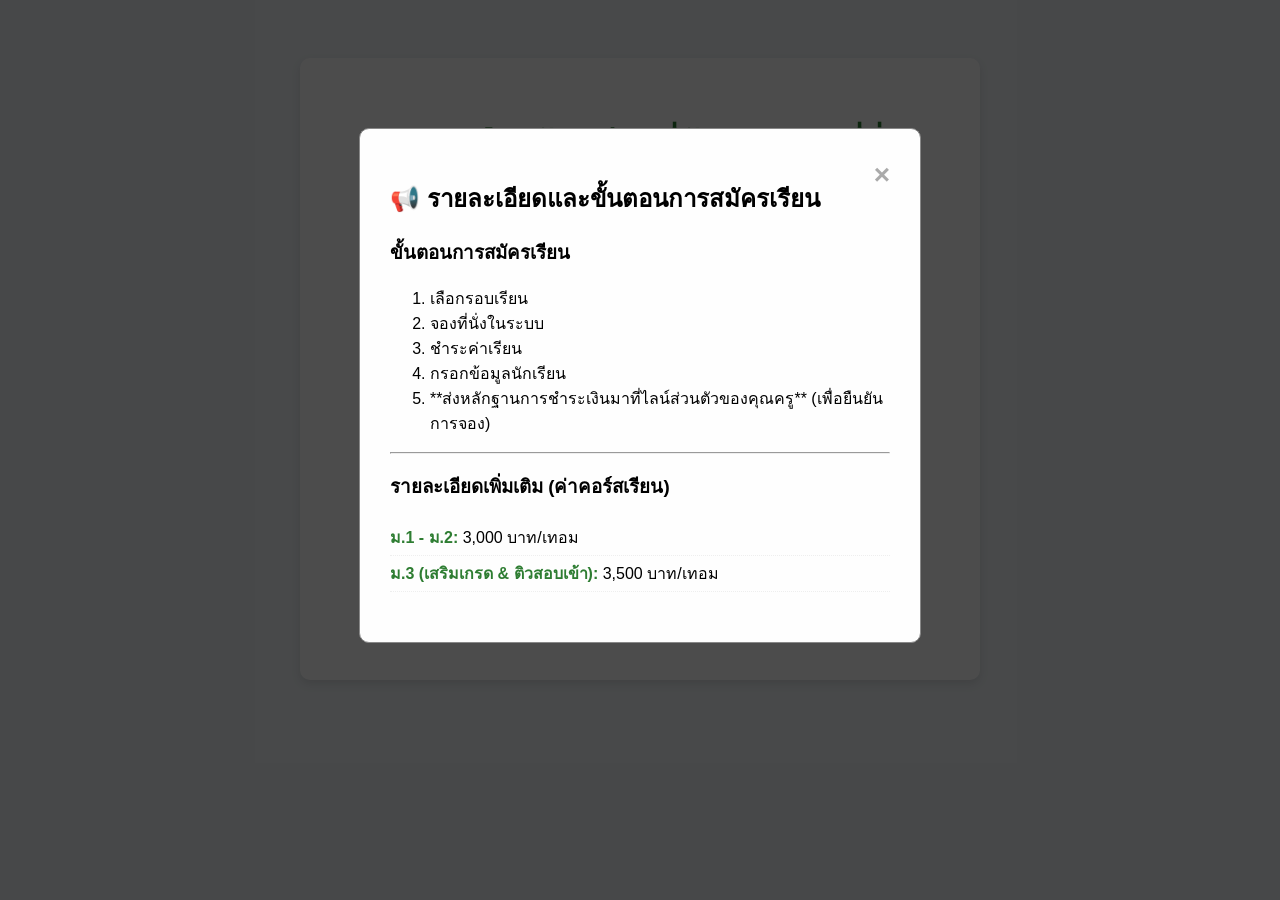
<file: index.html>
<!DOCTYPE html>
<html lang="th">
<head>
    <meta charset="UTF-8">
    <meta name="viewport" content="width=device-width, initial-scale=1.0">
    <title>ระบบจองที่นั่งห้องเรียนพิเศษ (เลือกชั้นเรียน)</title>
    <style>
        body {
            font-family: 'Tahoma', sans-serif;
            background-color: #f0f4f7;
            text-align: center;
            padding-top: 50px;
        }
        .container {
            max-width: 600px;
            margin: auto;
            padding: 40px;
            background: white;
            border-radius: 10px;
            box-shadow: 0 4px 10px rgba(0, 0, 0, 0.1);
        }
        h1 {
            color: #2e7d32;
            margin-bottom: 30px;
        }
        .class-selection a {
            display: block;
            width: 80%;
            margin: 20px auto;
            padding: 15px;
            font-size: 1.2em;
            text-decoration: none;
            color: white;
            background-color: #4CAF50;
            border-radius: 8px;
            transition: background-color 0.3s, transform 0.2s;
            font-weight: bold;
        }
        .class-selection a:hover {
            background-color: #45a049;
            transform: scale(1.03);
        }

        /* --- Global Modal Styles --- */
        .modal {
            display: none; 
            position: fixed; 
            z-index: 1000; 
            left: 0;
            top: 0;
            width: 100%; 
            height: 100%; 
            overflow: auto; 
            background-color: rgba(0,0,0,0.7); 
        }
        .modal-content {
            background-color: #fefefe;
            margin: 10% auto; 
            padding: 30px;
            border: 1px solid #888;
            width: 80%; 
            max-width: 500px;
            border-radius: 10px;
            position: relative;
            text-align: left;
        }
        .close-button {
            color: #aaa;
            float: right;
            font-size: 28px;
            font-weight: bold;
        }
        .close-button:hover,
        .close-button:focus {
            color: #000;
            text-decoration: none;
            cursor: pointer;
        }
        .detail-list {
            list-style-type: none;
            padding-left: 0;
            margin-bottom: 20px;
        }
        .detail-list li {
            padding: 5px 0;
            border-bottom: 1px dotted #eee;
        }
        .detail-list strong {
            color: #2e7d32;
        }

    </style>
</head>
<body>
    <div class="container">
        <h1>กรุณาเลือกห้องเรียนที่ต้องการจองที่นั่ง</h1>
        <div class="class-selection">
            
            <a href="m1-index.html">📚 จองที่นั่งห้องเรียน ม.1                      รอบวัน พฤหัส 17.00-18.00 (3,000 บาท)</a>
            
            <a href="m2-index.html">✏️ จองที่นั่งห้องเรียน ม.2                      รอบวัน จันทร์ 17.00-18.00 (3,000 บาท)</a>

            <a href="m3-index.html">🧠 จองที่นั่งห้องเรียน ม.3 เสริมเกรด              รอบวัน เสาร์ 13.00-14.30 (3,500 บาท) </a>

            <a href="m4-index.html">📖 จองที่นั่งห้องเรียน ม.3 ติวสอบเข้าม.4 ห้องเรียนพิเศษ รอบวัน อังคาร 17.00-18.00 (3,500 บาท)</a>
        </div>
    </div>

    <div id="info-modal" class="modal">
        <div class="modal-content">
            <span class="close-button" id="close-info-modal">&times;</span>
            <h2>📢 รายละเอียดและขั้นตอนการสมัครเรียน</h2>
            
            <h3>ขั้นตอนการสมัครเรียน</h3>
            <ol>
                <li>เลือกรอบเรียน</li>
                <li>จองที่นั่งในระบบ</li>
                <li>ชำระค่าเรียน</li>
                <li>กรอกข้อมูลนักเรียน</li>
                <li>**ส่งหลักฐานการชำระเงินมาที่ไลน์ส่วนตัวของคุณครู** (เพื่อยืนยันการจอง)</li>
            </ol>
            
            <hr>

            <h3>รายละเอียดเพิ่มเติม (ค่าคอร์สเรียน)</h3>
            <ul class="detail-list">
                <li><strong>ม.1 - ม.2:</strong> 3,000 บาท/เทอม</li>
                <li><strong>ม.3 (เสริมเกรด & ติวสอบเข้า):</strong> 3,500 บาท/เทอม</li>
            </ul>
        </div>
    </div>

    <script>
        document.addEventListener('DOMContentLoaded', () => {
            const infoModal = document.getElementById('info-modal');
            const closeButton = document.getElementById('close-info-modal');

            // เปิด Modal ทันทีที่โหลดหน้า
            infoModal.style.display = 'block';

            // ปิด Modal เมื่อคลิกที่กากบาท
            closeButton.addEventListener('click', () => {
                infoModal.style.display = 'none';
            });

            // ปิด Modal เมื่อคลิกนอก Modal
            window.addEventListener('click', (event) => {
                if (event.target === infoModal) {
                    infoModal.style.display = 'none';
                }
            });
        });
    </script>
</body>
</html>
</file>
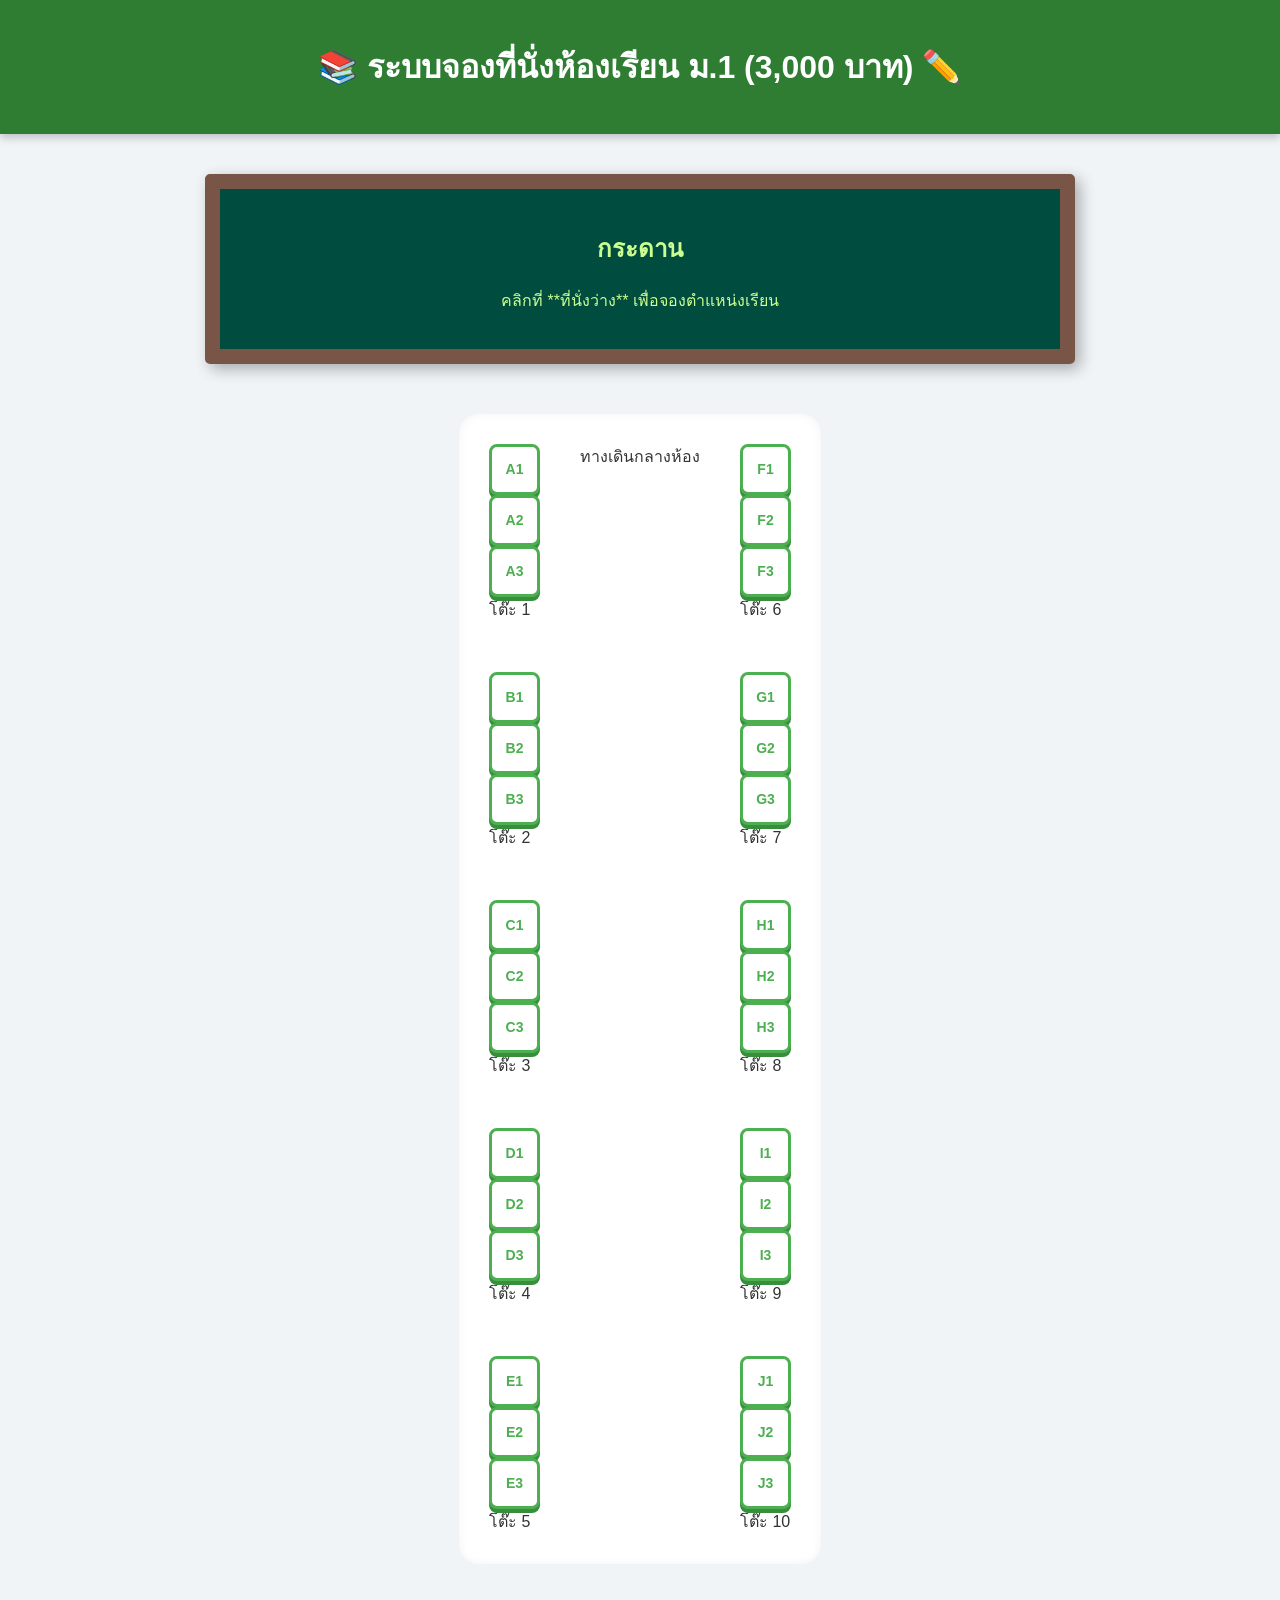
<file: m1-index.html>
<!DOCTYPE html>
<html lang="th">
<head>
    <meta charset="UTF-8">
    <meta name="viewport" content="width=device-width, initial-scale=1.0">
    <title>ระบบจองที่นั่ง ม.1</title>
    <link rel="stylesheet" href="styles.css"> 
</head>
<body>

    <header>
        <h1>📚 ระบบจองที่นั่งห้องเรียน ม.1 (3,000 บาท) ✏️</h1>
    </header>

    <main class="study-room-layout">
        
        <div class="chalkboard">
            <h2>กระดาน</h2>
            <p>คลิกที่ **ที่นั่งว่าง** เพื่อจองตำแหน่งเรียน</p>
        </div>

        <div id="desk-container">
            
    <div class="desk-column">
        <div class="desk-item">
            <div class="seats-row">
                <div class="seat" data-seat-id="A1" data-status="available">A1</div>
                <div class="seat" data-seat-id="A2" data-status="available">A2</div>
                <div class="seat" data-seat-id="A3" data-status="available">A3</div>
            </div>
            <div class="table-top">โต๊ะ 1</div>
        </div>

        <div class="desk-item">
            <div class="seats-row">
                <div class="seat" data-seat-id="B1" data-status="available">B1</div>
                <div class="seat" data-seat-id="B2" data-status="available">B2</div>
                <div class="seat" data-seat-id="B3" data-status="available">B3</div>
            </div>
            <div class="table-top">โต๊ะ 2</div>
        </div>

        <div class="desk-item">
            <div class="seats-row">
                <div class="seat" data-seat-id="C1" data-status="available">C1</div>
                <div class="seat" data-seat-id="C2" data-status="available">C2</div>
                <div class="seat" data-seat-id="C3" data-status="available">C3</div>
            </div>
            <div class="table-top">โต๊ะ 3</div>
        </div>

        <div class="desk-item">
            <div class="seats-row">
                <div class="seat" data-seat-id="D1" data-status="available">D1</div>
                <div class="seat" data-seat-id="D2" data-status="available">D2</div>
                <div class="seat" data-seat-id="D3" data-status="available">D3</div>
            </div>
            <div class="table-top">โต๊ะ 4</div>
        </div>

        <div class="desk-item">
            <div class="seats-row">
                <div class="seat" data-seat-id="E1" data-status="available">E1</div>
                <div class="seat" data-seat-id="E2" data-status="available">E2</div>
                <div class="seat" data-seat-id="E3" data-status="available">E3</div>
            </div>
            <div class="table-top">โต๊ะ 5</div>
        </div>
    </div>

    <div class="aisle-center">ทางเดินกลางห้อง</div>

    <div class="desk-column">
        <div class="desk-item">
            <div class="seats-row">
                <div class="seat" data-seat-id="F1" data-status="available">F1</div>
                <div class="seat" data-seat-id="F2" data-status="available">F2</div>
                <div class="seat" data-seat-id="F3" data-status="available">F3</div>
            </div>
            <div class="table-top">โต๊ะ 6</div>
        </div>

        <div class="desk-item">
            <div class="seats-row">
                <div class="seat" data-seat-id="G1" data-status="available">G1</div>
                <div class="seat" data-seat-id="G2" data-status="available">G2</div>
                <div class="seat" data-seat-id="G3" data-status="available">G3</div>
            </div>
            <div class="table-top">โต๊ะ 7</div>
        </div>

        <div class="desk-item">
            <div class="seats-row">
                <div class="seat" data-seat-id="H1" data-status="available">H1</div>
                <div class="seat" data-seat-id="H2" data-status="available">H2</div>
                <div class="seat" data-seat-id="H3" data-status="available">H3</div>
            </div>
            <div class="table-top">โต๊ะ 8</div>
        </div>

        <div class="desk-item">
            <div class="seats-row">
                <div class="seat" data-seat-id="I1" data-status="available">I1</div>
                <div class="seat" data-seat-id="I2" data-status="available">I2</div>
                <div class="seat" data-seat-id="I3" data-status="available">I3</div>
            </div>
            <div class="table-top">โต๊ะ 9</div>
        </div>

        <div class="desk-item">
            <div class="seats-row">
                <div class="seat" data-seat-id="J1" data-status="available">J1</div>
                <div class="seat" data-seat-id="J2" data-status="available">J2</div>
                <div class="seat" data-seat-id="J3" data-status="available">J3</div>
            </div>
            <div class="table-top">โต๊ะ 10</div>
        </div>
    </div>
</div>
</file>
<file: styles.css>
/* --- 1. พื้นฐานและธีม (คงเดิมแต่ปรับ Font) --- */
body {
    font-family: 'Sukhumvit Set', 'Tahoma', sans-serif;
    background-color: #f0f4f7;
    color: #333;
    margin: 0;
    padding: 0;
}

header {
    background-color: #2e7d32;
    color: white;
    padding: 20px;
    text-align: center;
    box-shadow: 0 4px 8px rgba(0, 0, 0, 0.2);
}

/* --- 2. การจัดวางห้องเรียน --- */
.study-room-layout {
    display: flex;
    flex-direction: column;
    align-items: center;
    padding: 40px 20px;
}

.chalkboard {
    width: 90%;
    max-width: 800px;
    background-color: #004d40;
    color: #ccff90;
    border: 15px solid #795548;
    padding: 20px;
    margin-bottom: 50px;
    text-align: center;
    box-shadow: 5px 5px 15px rgba(0, 0, 0, 0.3);
    border-radius: 5px;
}

#desk-container {
    display: flex; 
    justify-content: center;
    gap: 40px; /* ระยะห่างทางเดินกลาง */
    padding: 30px;
    background-color: #ffffff;
    border-radius: 20px;
    box-shadow: inset 0 0 10px rgba(0,0,0,0.05);
}

.desk-column {
    display: flex;
    flex-direction: column;
    gap: 50px; /* เว้นระยะระหว่างโต๊ะหน้า-หลัง */
}

/* --- 3. โต๊ะเสมือนจริง (Virtual Desk UI) --- */
.desk {
    display: flex;
    flex-direction: column;
    align-items: center;
    width: 220px; /* ขยายให้กว้างพอสำหรับ 3 ที่นั่ง */
    position: relative;
}

/* ตัวท็อปโต๊ะ (แผ่นไม้) */
.desk::before {
    content: "";
    width: 100%;
    height: 60px;
    background: linear-gradient(145deg, #a1887f, #8d6e63);
    border: 4px solid #5d4037;
    border-radius: 8px;
    box-shadow: 0 6px 10px rgba(0,0,0,0.2);
    z-index: 2;
}

/* กลุ่มที่นั่ง (วางไว้เหนือโต๊ะ) */
.seat-group {
    display: flex;
    gap: 12px;
    position: absolute;
    top: -35px; /* ดันเก้าอี้ขึ้นไปข้างบนโต๊ะ */
    z-index: 1;
}

.desk-label {
    margin-top: 10px;
    font-weight: bold;
    color: #5d4037;
    background: #e0e0e0;
    padding: 2px 10px;
    border-radius: 10px;
    font-size: 14px;
}

/* --- 4. ที่นั่ง (Seat UI) พร้อมรหัส A1, A2, A3 --- */
.seat {
    width: 45px;
    height: 45px;
    background-color: #ffffff;
    border: 3px solid #4CAF50; /* ขอบเขียว = ว่าง */
    border-radius: 8px; /* ทรงสี่เหลี่ยมโค้งเหมือนพนักพิง */
    cursor: pointer;
    display: flex;
    align-items: center;
    justify-content: center;
    font-weight: bold;
    font-size: 14px;
    color: #4CAF50;
    transition: all 0.2s ease;
    box-shadow: 0 4px 0 #388E3C; /* ทำให้ดูมีมิติเหมือนเก้าอี้ */
}

/* เอฟเฟกต์เมื่อเอาเมาส์วางที่นั่งว่าง */
.seat[data-status="available"]:hover {
    transform: translateY(-3px);
    background-color: #e8f5e9;
    box-shadow: 0 6px 0 #388E3C;
}

/* --- 5. สถานะจองแล้ว (Booked) --- */
/* บล็อกการคลิก + เปลี่ยนเป็นสีแดง */
.seat[data-status="booked"] {
    background-color: #ef5350 !important;
    border-color: #c62828 !important;
    color: #ffffff !important;
    box-shadow: 0 4px 0 #b71c1c !important;
    cursor: not-allowed;
    pointer-events: none; /* กดไม่ได้แน่นอน */
}

/* --- 6. Modal และส่วนอื่นๆ (คงเดิม) --- */
.modal {
    display: none;
    position: fixed;
    z-index: 100;
    left: 0; top: 0; width: 100%; height: 100%;
    background-color: rgba(0, 0, 0, 0.6);
    backdrop-filter: blur(4px);
}

.modal-content {
    background-color: #ffffff;
    margin: 10% auto;
    padding: 30px;
    border-radius: 12px;
    max-width: 450px;
    position: relative;
    animation: slideDown 0.4s ease-out;
}

@keyframes slideDown {
    from { transform: translateY(-50px); opacity: 0; }
    to { transform: translateY(0); opacity: 1; }
}
</file>
